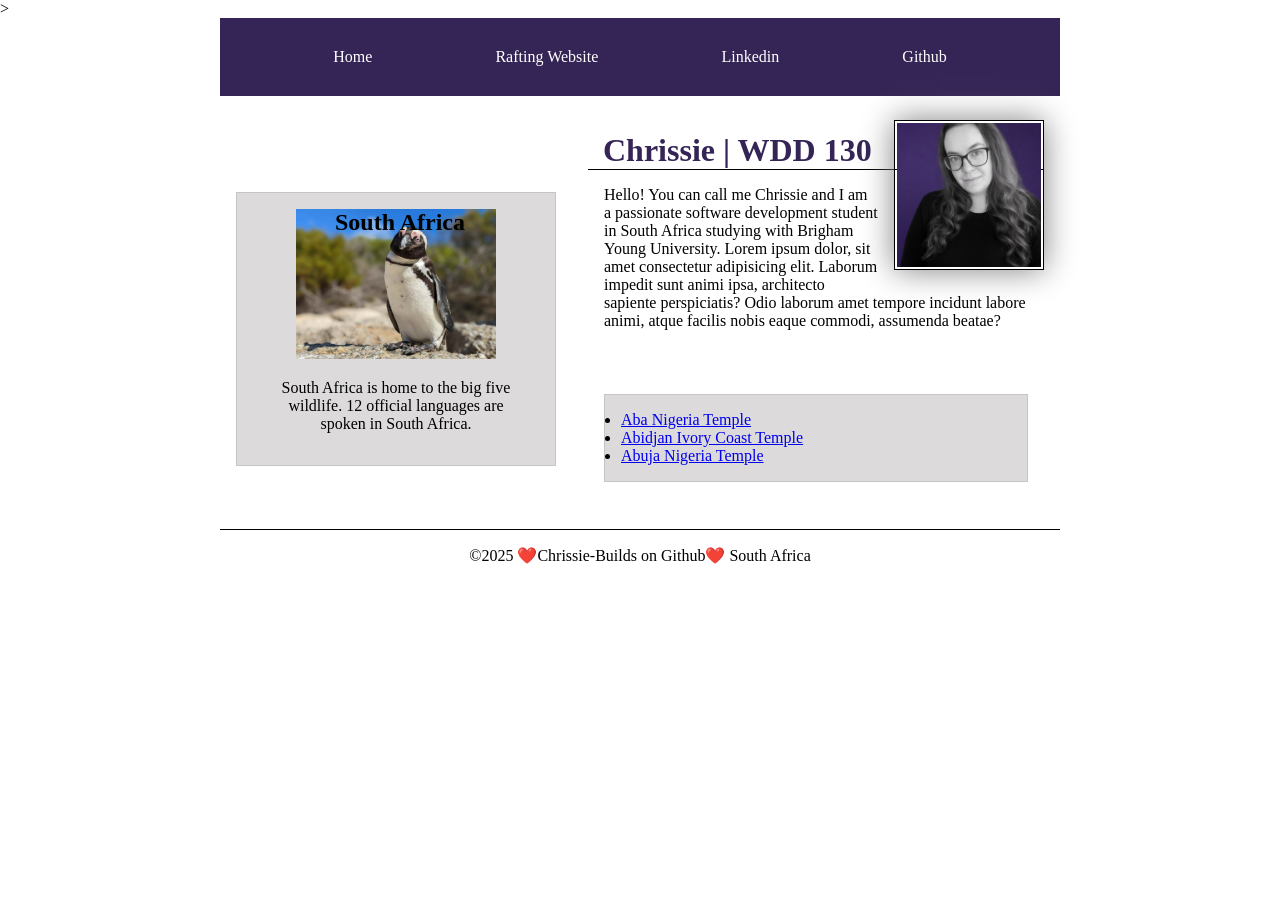
<file: index.html>
<!DOCTYPE html>
<html lang="en">

<head>
    <meta charset="UTF-8">
    <meta name="viewport" content="width=device-width, initial-scale=1.0">
    <title>Chrissie | WDD 130</title>
    <meta name="description" content="Personal Home Page">
    <meta name="author" content="Chrissie">>
    <link rel="stylesheet" href="styles/styles.css">
</head>

<body>
    <header>
        <nav>
            <a href="#">Home</a>
            <a href="wwr/">Rafting Website</a>
            <a href="https://www.linkedin.com/in/christineall/">Linkedin</a>
            <a href="https://github.com/chrissie-builds">Github</a>
        </nav>
    </header>

    <div class="grid">
        <main>
            <h1>Chrissie | WDD 130</h1>
            <img src="images/profile.jpeg" alt="Profile Picture of Christie" width="200">
            <p>Hello! You can call me Chrissie and I am a passionate software development student in
                South Africa studying with Brigham Young University. Lorem ipsum dolor, sit amet
                consectetur adipisicing elit. Laborum impedit sunt animi ipsa, architecto sapiente
                perspiciatis? Odio laborum amet tempore incidunt labore animi, atque facilis nobis
                eaque
                commodi, assumenda beatae?</p>

            <ul class="box">
                <li><a href="https://www.churchofjesuschrist.org/temples/details/aba-nigeria-temple?lang=eng"
                      target="_blank" rel="noopener">Aba Nigeria Temple</a></li>
                <li><a href="https://www.churchofjesuschrist.org/temples/details/abidjan-ivory-coast-temple?lang=eng"
                      target="_blank" rel="noopener">Abidjan Ivory Coast Temple</a></li>
                <li><a href="https://www.churchofjesuschrist.org/temples/details/abuja-nigeria-temple?lang=eng"
                      target="_blank" rel="noopener">Abuja Nigeria Temple</a></li>
            </ul>
        </main>

        <aside class="box">
            <h2>South Africa</h2>
            <img src="images/boulders-beach.jpg"
              alt="Picture of a penguin at Boulders Beach South Africa">
            <p>South Africa is home to the big five wildlife. 12 official languages are spoken in
                South
                Africa.</p>
        </aside>
    </div>
    <footer>
        <p>&copy;2025 ❤️Chrissie-Builds on Github❤️ South Africa</p>
    </footer>
</body>

</html>
</file>
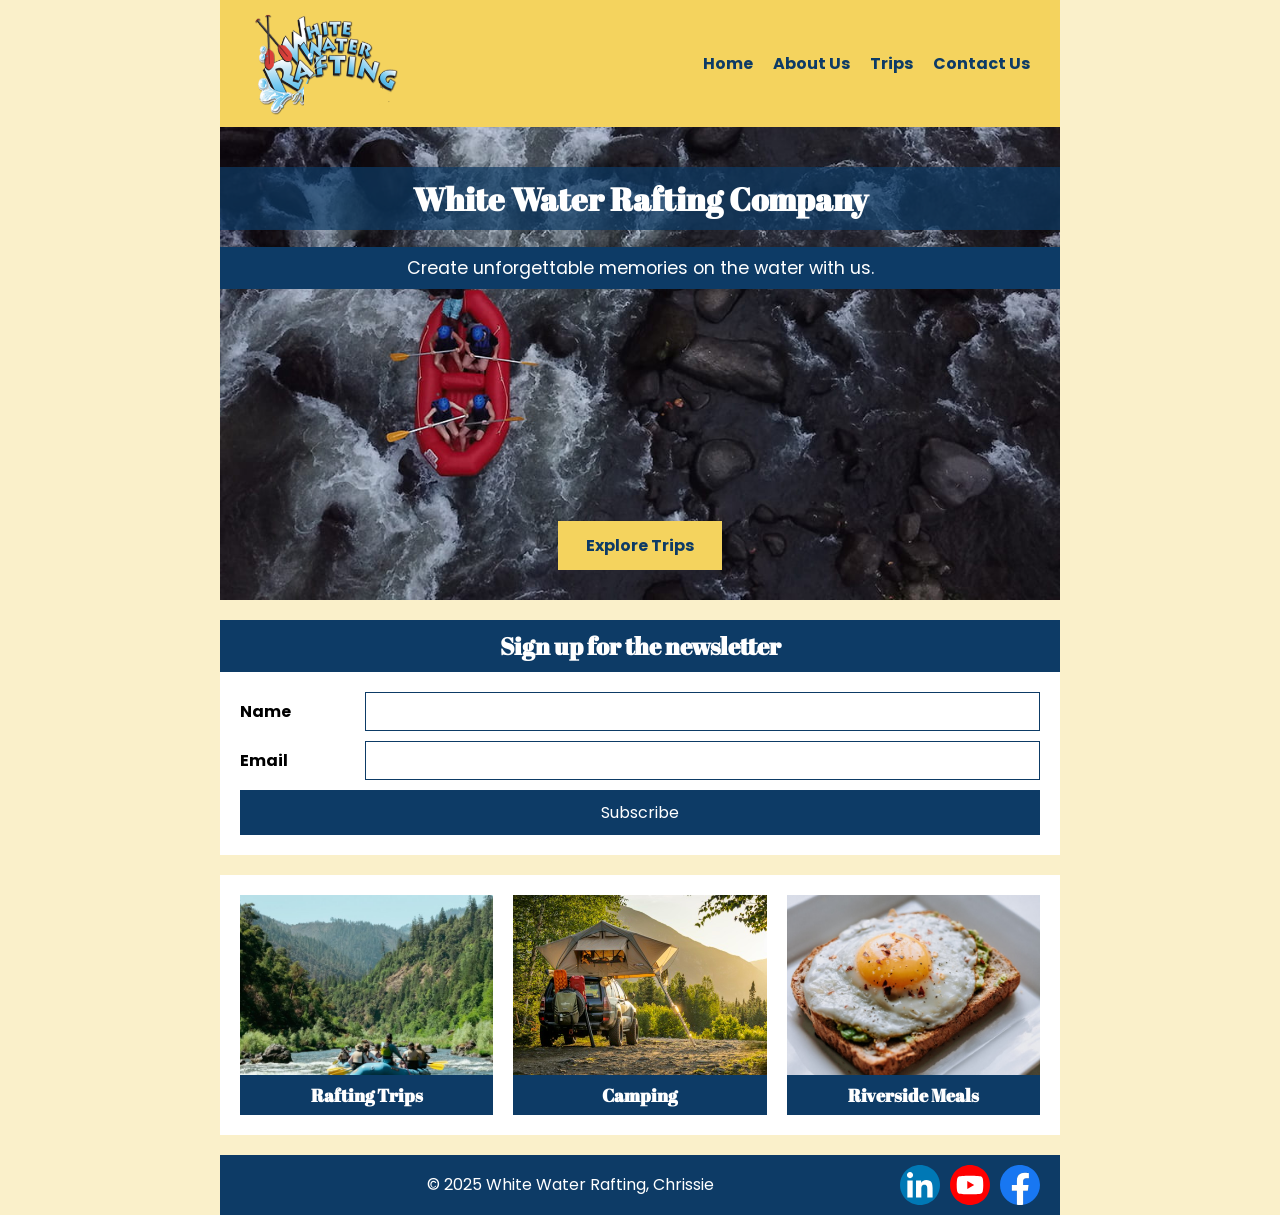
<file: wwr/index.html>
<!DOCTYPE html>
<html lang="en">

<head>
    <meta charset="UTF-8">
    <meta name="viewport" content="width=device-width, initial-scale=1.0">
    <title>White Water Rafting Site | WDD130 | Chrissie</title>
    <meta name="description" content="White Water Rafting Site">
    <link rel="stylesheet"
      href="https://fonts.googleapis.com/css2?family=Abril+Fatface&amp;family=Poppins">
    <meta name="author" content="Chrissie">
    <link rel="stylesheet" href="styles/rafting.css">
</head>

<body>
    <header>
        <img src="images/wwr-logo.png" alt="White Water Rafting Logo" width="150">
        <nav>
            <a href="index.html">Home</a>
            <a href="about.html">About Us</a>
            <a href="trips.html">Trips</a>
            <a href="contact.html">Contact Us</a>
        </nav>
    </header>

    <main>
        <!--Hero Section-->
        <div class="hero-section">
            <img src="images/home-hero.jpg"
              alt="Image of a group of people rafting on a rocky river">
            <h1>White Water Rafting Company</h1>
            <p>Create unforgettable memories on the water with us.</p>
            <a href="trips.html" class="btn">Explore Trips</a>
        </div>

        <!--Newsletter Section-->
        <form>
            <h2>Sign up for the newsletter</h2>
            <label for="username">Name</label>
            <input type="text" id="username" name="username">
            <label for="usermail">Email</label>
            <input type="email" id="usermail" name="usermail">
            <button type="submit">Subscribe</button>
        </form>

        <!--Rafting Sites Section-->
        <div class="rafting-sites">
            <div class="rafting-section">
                <img src="images/rafting-home.jpg" alt="Image of a group of people rafting">
                <h2>Rafting Trips</h2>
            </div>
            <div class="camping-section">
                <img src="images/camping-home.jpg" alt="Image of a camping tent and a car">
                <h2>Camping</h2>
            </div>
            <div class="meals-section">
                <img src="images/meals-home.jpg"
                  alt="Image of a meal of egg avocado on toast served by the company">
                <h2>Riverside Meals</h2>
            </div>
        </div>
    </main>

    <!-- Footer -->
    <footer>
        <p>&copy; 2025 White Water Rafting, Chrissie</p>
        <nav class="socialmedia">
            <a href="https://www.linkedin.com">
                <img src="images/linkedin.svg" alt="LinkedIn Logo">
            </a>
            <a href="https://www.youtube.com">
                <img src="images/youtube.svg" alt="YouTube Logo">
            </a>
            <a href="https://web.facebook.com/">
                <img src="images/facebook.svg" alt="Facebook Logo">
            </a>
        </nav>

    </footer>
</body>

</html>
</file>
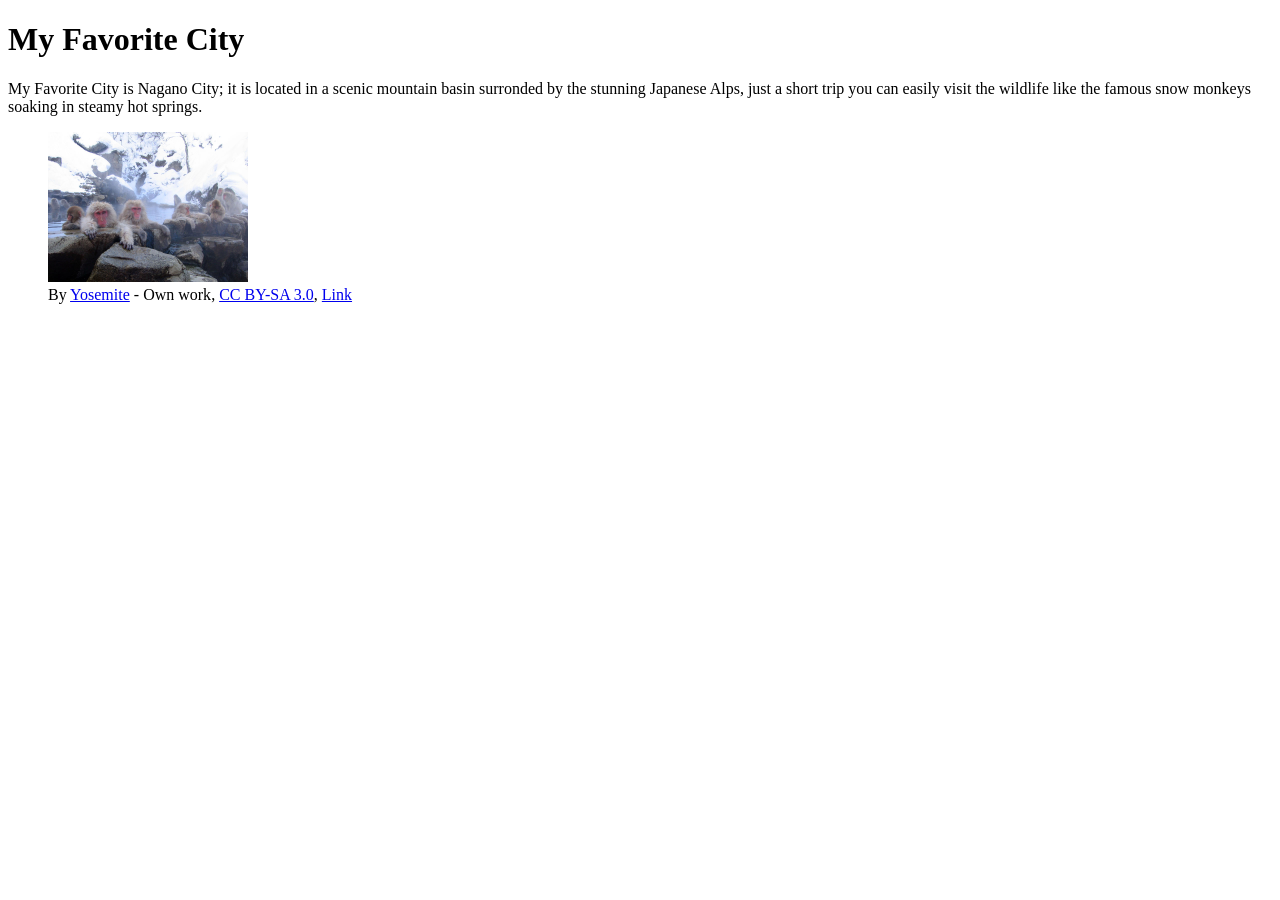
<file: week01/favorite-city.html>
<!DOCTYPE html>
<html lang="en">

<head>
    <meta charset="UTF-8">
    <meta name="viewport" content="width=device-width, initial-scale=1.0">
    <title>Favorite City - Chrissie</title>
</head>

<body>
    <h1>My Favorite City</h1>
    <p>My Favorite City is Nagano City; it is located in a scenic mountain basin surronded by the
        stunning Japanese Alps,
        just a short trip you can easily visit the wildlife like the famous snow monkeys
        soaking in steamy hot springs.</p>
    <figure>
        <img src="images/jigokudani-hotspring.jpg"
          alt="Image of Jigokudani Hotspring in Nagano Japan" width="200">
        <br>By <a
          href="//commons.wikimedia.org/w/index.php?title=User:Yosemite&amp;action=edit&amp;redlink=1"
          class="new" title="User:Yosemite (page does not exist)">Yosemite</a> - <span
          class="int-own-work" lang="en">Own work</span>, <a
          href="http://creativecommons.org/licenses/by-sa/3.0/"
          title="Creative Commons Attribution-Share Alike 3.0">CC BY-SA 3.0</a>, <a
          href="https://commons.wikimedia.org/w/index.php?curid=59752">Link</a>
    </figure>
</body>

</html>
</file>
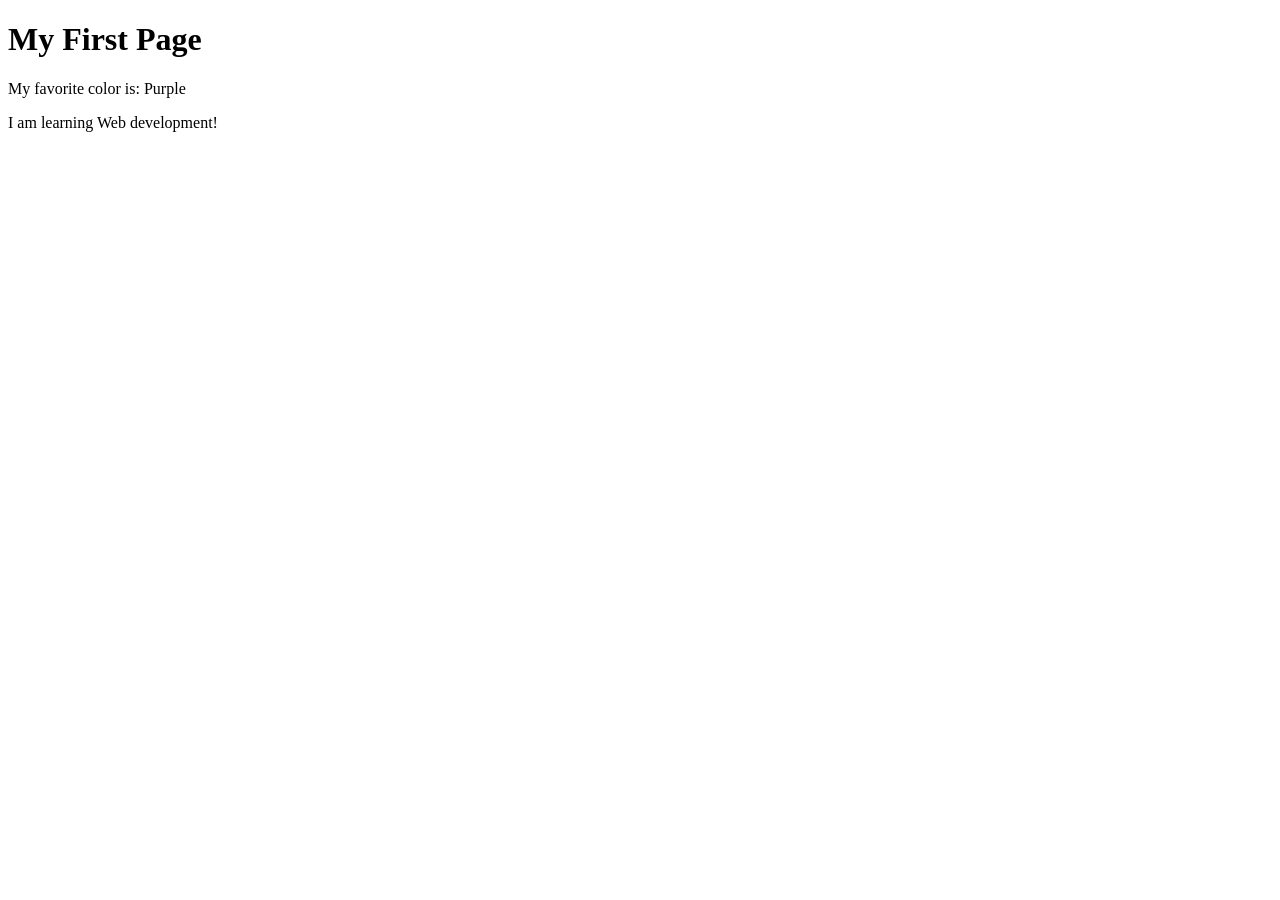
<file: week01/first-page.html>
<!DOCTYPE html>
<html lang="en">

<head>
    <meta charset="UTF-8">
    <meta name="viewport" content="width=device-width, initial-scale=1.0">
    <title>My First Page</title>
</head>

<body>
    <h1>My First Page</h1>
    <p>My favorite color is: Purple</p>
    <p>I am learning Web development!</p>
</body>

</html>
</file>
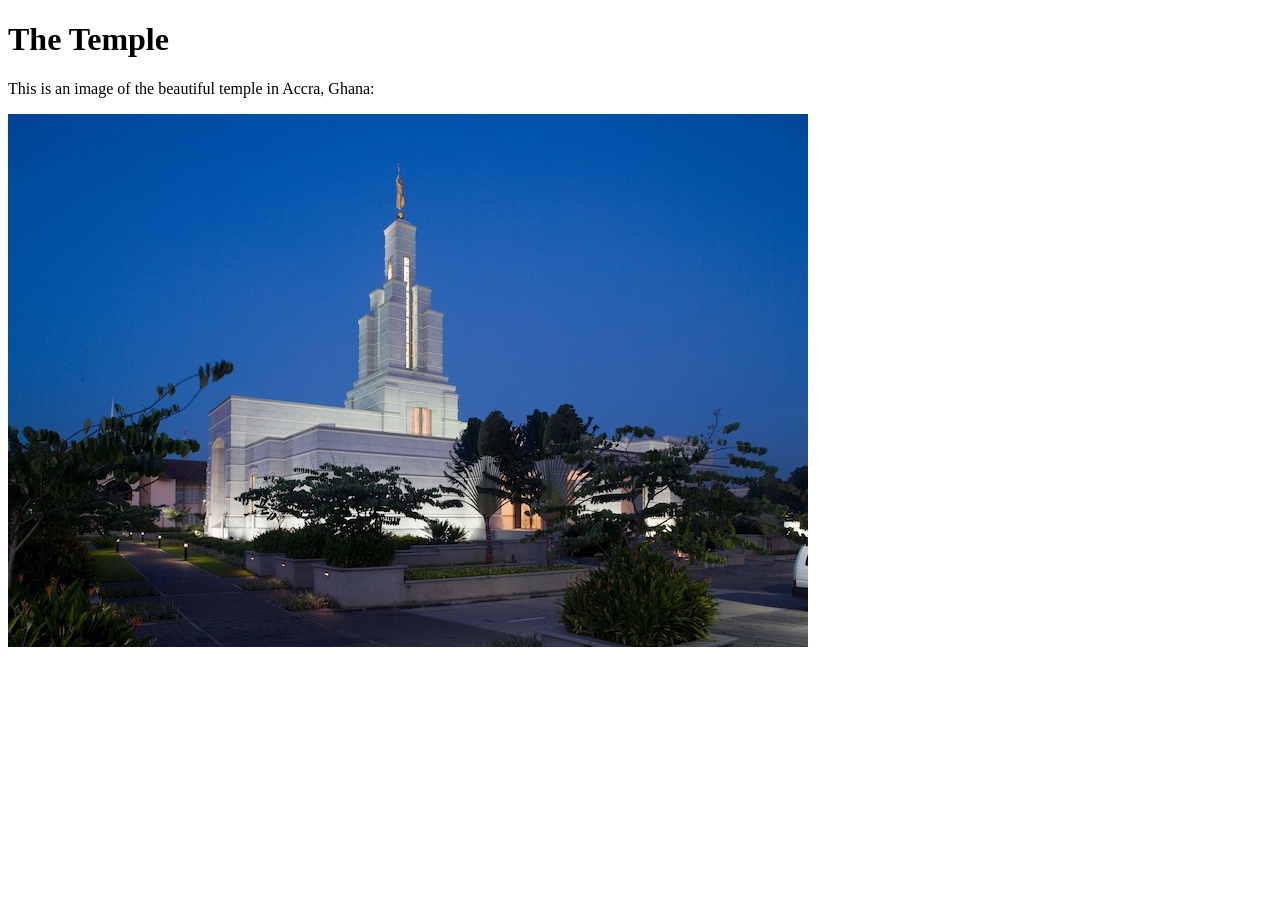
<file: week01/images-solution.html>
<!DOCTYPE html>
<html lang="en">
<head>
    <meta charset="UTF-8">
    <meta name="viewport" content="width=device-width, initial-scale=1.0">
    <title>Temple Image</title>
</head>
<body>
    <h1>The Temple</h1>
    <p>This is an image of the beautiful temple in Accra, Ghana:</p>
    <img src="images/temple-small.jpg" alt="The Accra Ghana Temple">
    
</body>
</html>
</file>
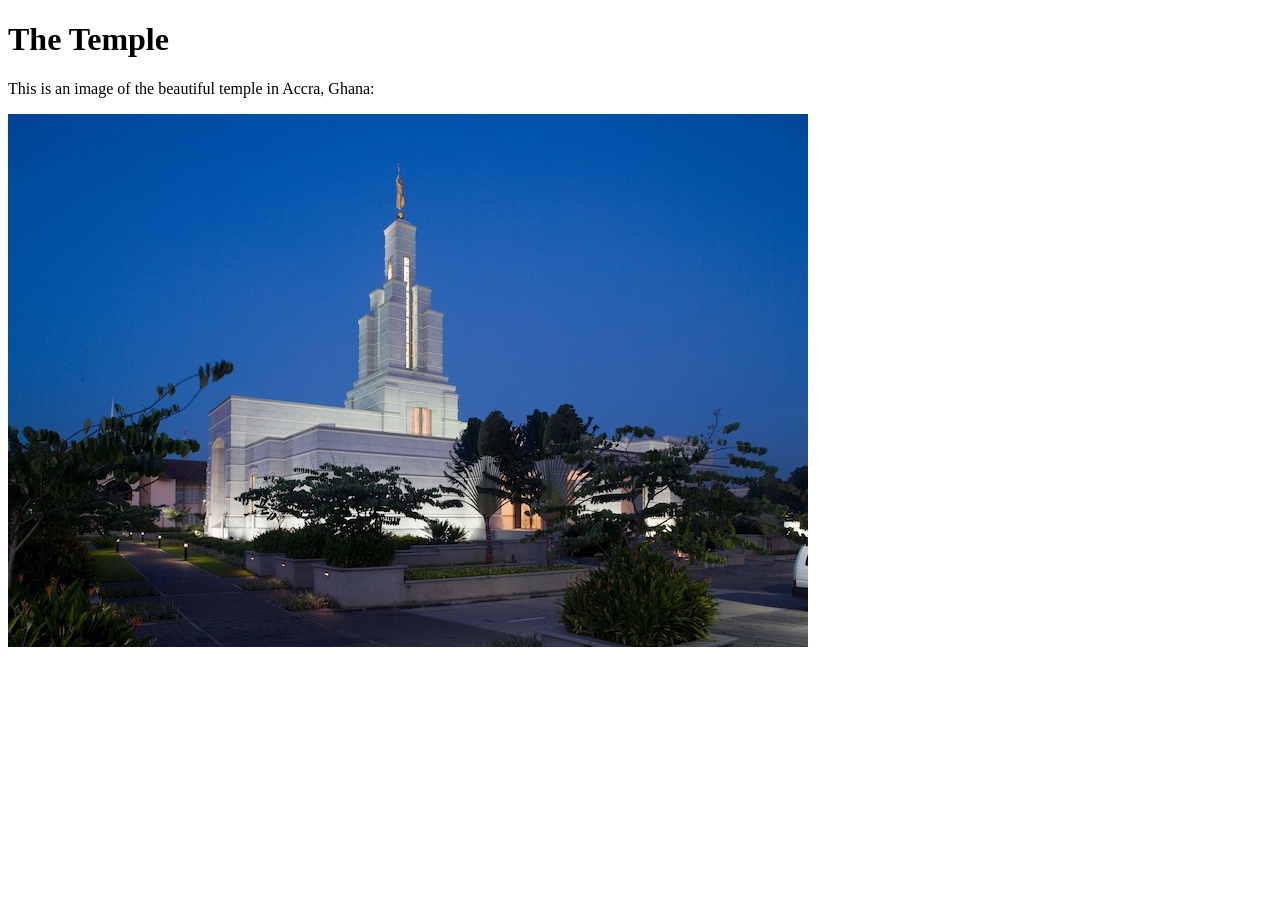
<file: week01/images.html>
<!DOCTYPE html>
<html lang="en">

<head>
    <meta charset="UTF-8">
    <meta name="viewport" content="width=device-width, initial-scale=1.0">
    <title>Temple Image</title>
</head>

<body>
    <h1>The Temple</h1>
    <p>This is an image of the beautiful temple in Accra, Ghana:</p>
    <img src="images/temple-small.jpg" alt="The Accra Ghana Temple">

</body>

</html>
</file>
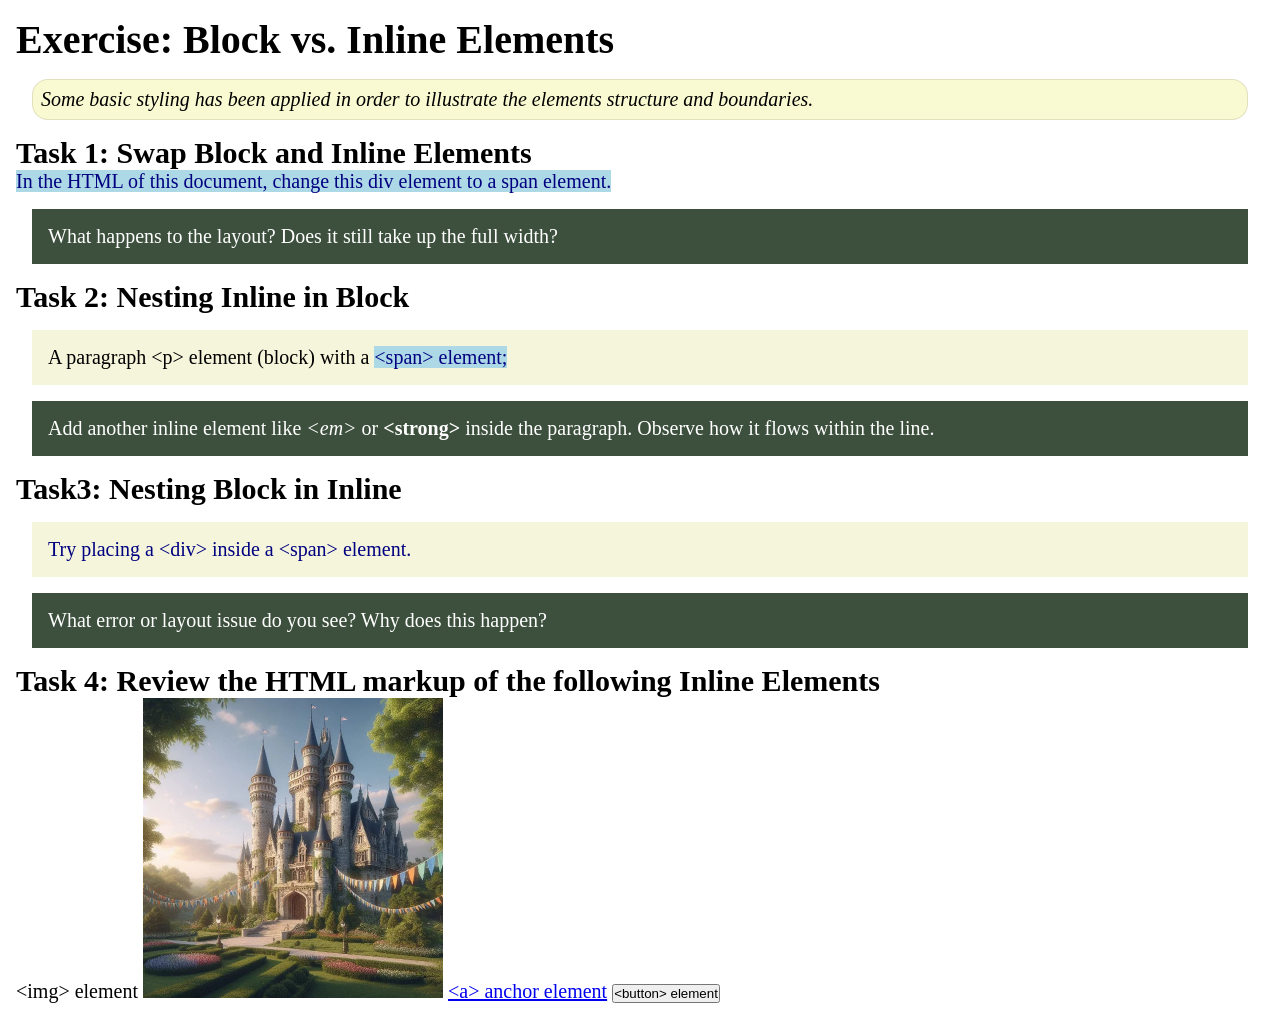
<file: week02/block-vs-inline.html>
<!DOCTYPE html>
<html lang="en">

<head>
    <meta charset="UTF-8">
    <meta name="viewport" content="width=device-width, initial-scale=1.0">
    <title>Exercise: Block vs. Inline Elements</title>
    <link rel="stylesheet" href="styles/block-vs-inline.css">
</head>

<body>
    <main>
        <h1>Exercise: Block vs. Inline Elements</h1>
        <p class="note">Some basic styling has been applied in order to illustrate the elements
            structure and
            boundaries.</p>

        <h2>Task 1: Swap Block and Inline Elements</h2>
        <span>In the HTML of this document, change this div element to a span element.</span>

        <p class="question">What happens to the layout? Does it still take up the full width?</p>

        <h2>Task 2: Nesting Inline in Block</h2>
        <p>A paragraph &lt;p&gt; element (block) with a <span>&lt;span&gt; element;</span></p>
        <p class="question">Add another inline element like <em>&lt;em&gt;</em> or
            <strong>&lt;strong&gt;</strong> inside the
            paragraph. Observe
            how it flows within the line.
        </p>

        <h2>Task3: Nesting Block in Inline</h2>
        <span>
            <div>Try placing a &lt;div&gt; inside a &lt;span&gt; element.</div>
        </span>
        <p class="question">What error or layout issue do you see? Why does this happen?</p>


        <h2>Task 4: Review the HTML markup of the following Inline Elements</h2>
        &lt;img&gt; element
        <img src="images/castle.webp" alt="placeholder image (images are inline)" width="300"
          height="300">
        <a href="https://churchofjesuschrist.org">&lt;a&gt; anchor element</a>
        <button type="button">&lt;button&gt; element</button>
    </main>
</body>

</html>
</file>
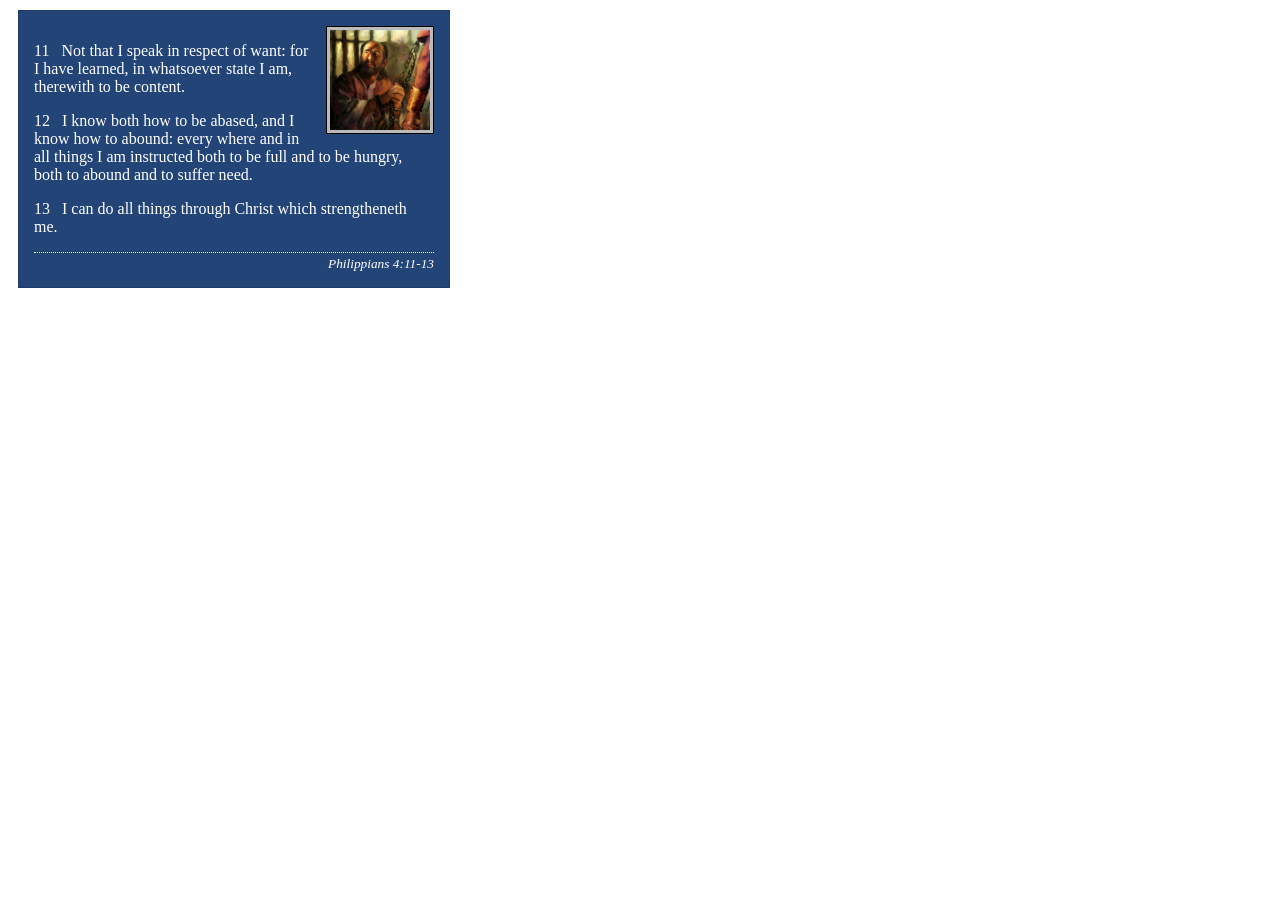
<file: week02/box-model-solution.html>
<!DOCTYPE html>
<html lang="en">
<head>
    <meta charset="UTF-8">
    <meta name="viewport" content="width=device-width, initial-scale=1.0">
    <title>Box Model Activity</title>
    <link rel="stylesheet" href="styles/box-model-solution.css">
</head>
<body>
    <main>
        <div class="callout">
            <img src="images/apostle-paul-imprisoned.webp" alt="Paul the Apostle - Imprisoned in Rome" width="200" height="200">
            <blockquote>
                <p>11 &nbsp; Not that I speak in respect of want: for I have learned, in whatsoever state I am, therewith to be content.</p>
                <p>12 &nbsp; I know both how to be abased, and I know how to abound: every where and in all things I am instructed both to be full and to be hungry, both to abound and to suffer need.</p>
                <p>13 &nbsp; I can do all things through Christ which strengtheneth me.</p>
            </blockquote>
            <cite>Philippians 4:11-13</cite>
        </div>
    </main>
</body>
</html>
</file>
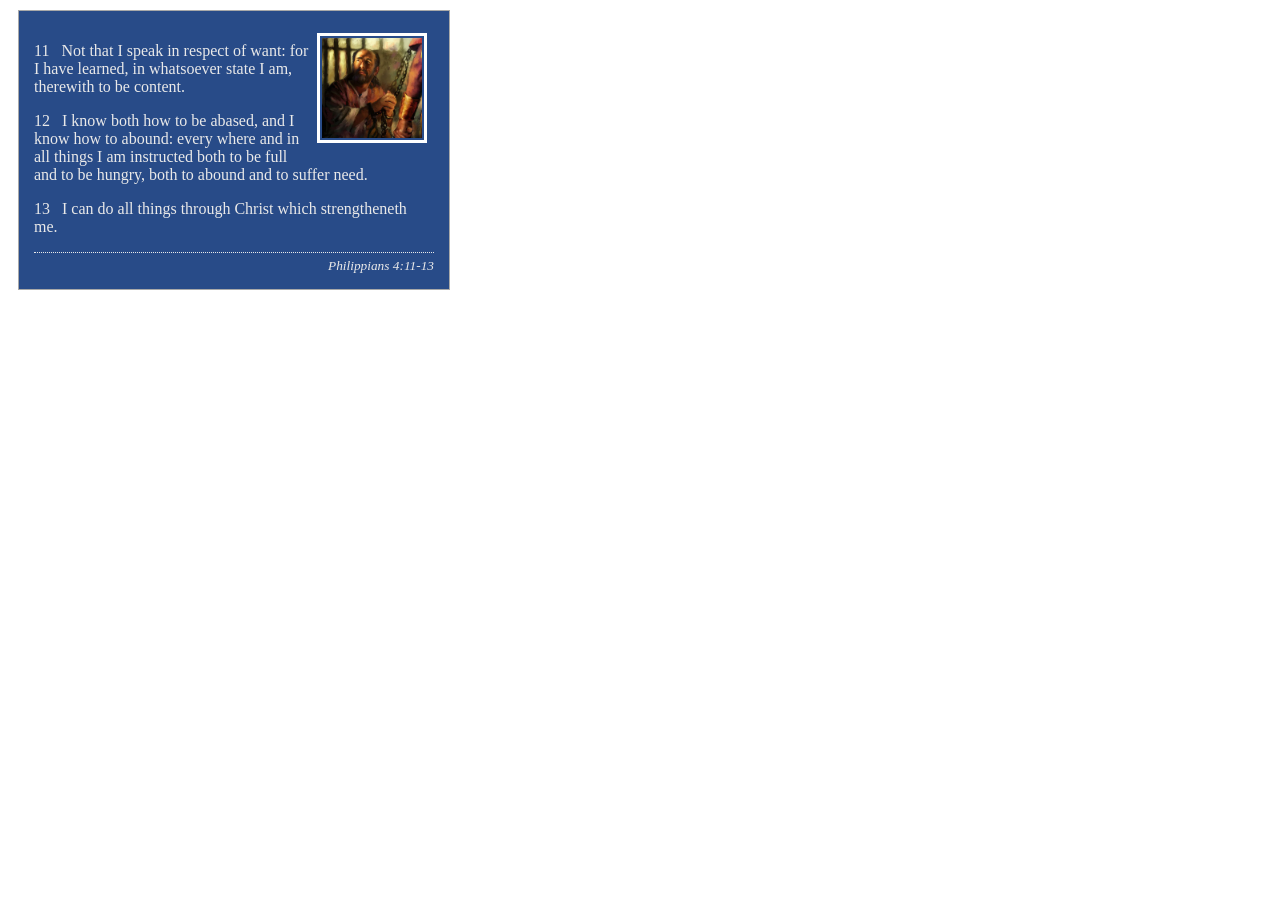
<file: week02/box-model.html>
<!DOCTYPE html>
<html lang="en">

<head>
    <meta charset="UTF-8">
    <meta name="viewport" content="width=device-width, initial-scale=1.0">
    <title>Box Model Activity</title>
    <link rel="stylesheet" href="styles/box-model.css">
</head>

<body>
    <main>
        <div class="callout">
            <img src="images/apostle-paul-imprisoned.webp"
              alt="Paul the Apostle - Imprisoned in Rome" width="200" height="200">
            <blockquote>
                <p>11 &nbsp; Not that I speak in respect of want: for I have learned, in whatsoever
                    state I am, therewith to be content.</p>
                <p>12 &nbsp; I know both how to be abased, and I know how to abound: every where and
                    in all things I am instructed both to be full and to be hungry, both to abound
                    and to suffer need.</p>
                <p>13 &nbsp; I can do all things through Christ which strengtheneth me.</p>
            </blockquote>
            <cite>Philippians 4:11-13</cite>
        </div>
    </main>
</body>

</html>
</file>
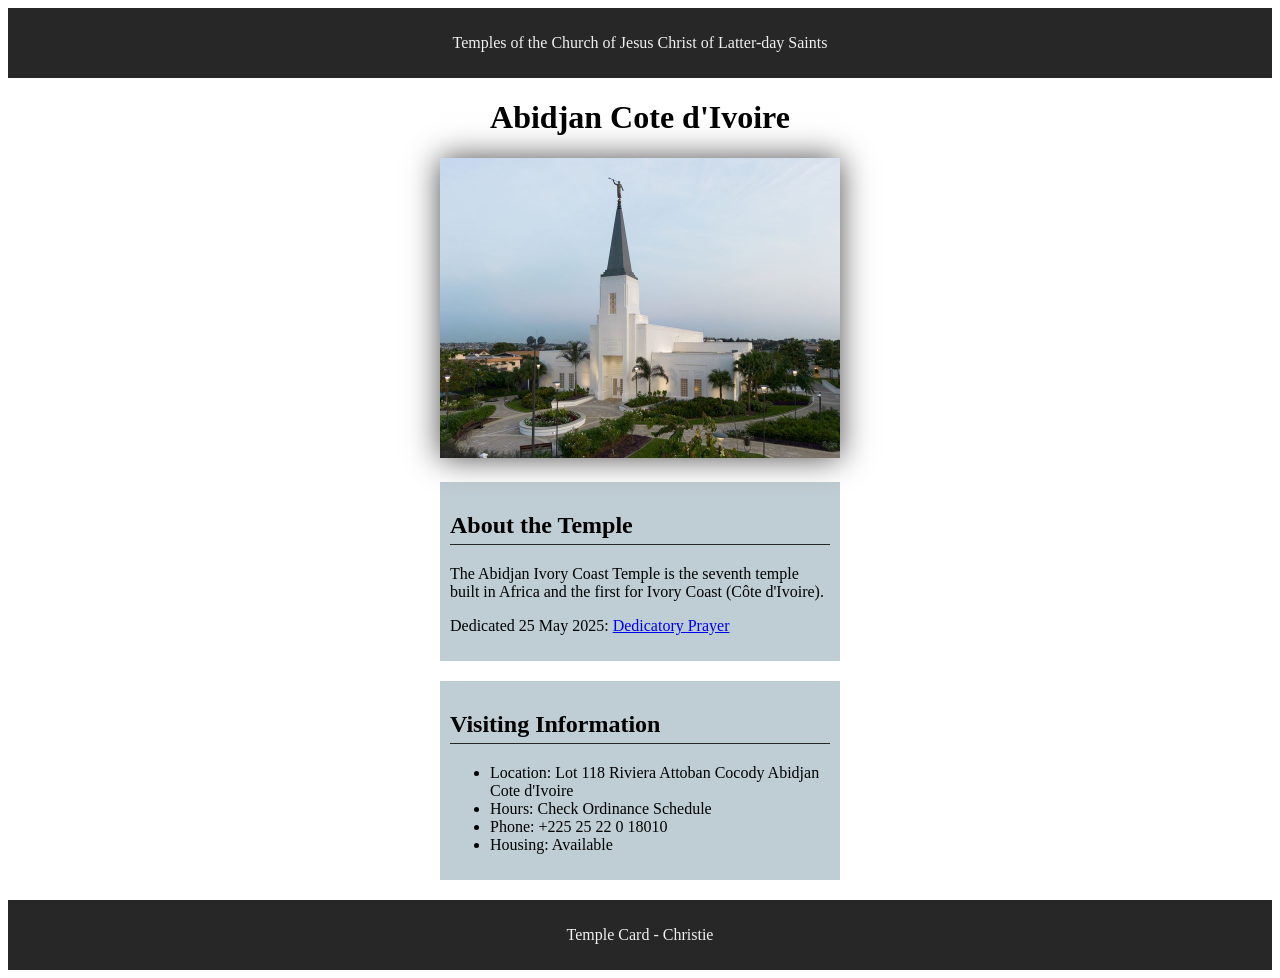
<file: week02/temple.html>
<!DOCTYPE html>
<html lang="en">

<head>
    <meta charset="UTF-8">
    <meta name="viewport" content="width=device-width, initial-scale=1.0">
    <title>Temple Card - Abidjan Cote d'Ivoire</title>
    <link rel="stylesheet" href="styles/temple.css">
</head>

<body>
    <header>
        <p>Temples of the Church of Jesus Christ of Latter-day Saints</p>
    </header>
    <main>
        <h1>Abidjan Cote d'Ivoire</h1>
        <picture>
            <img src="images/abidjan-ivory-coast.jpeg" alt="Abidjan Cote d'Ivoire Temple">
        </picture>
        <section>
            <h2>About the Temple</h2>
            <p>The Abidjan Ivory Coast Temple is the seventh temple built in Africa and the first
                for Ivory Coast (Côte
                d'Ivoire).</p>
            <p>Dedicated 25 May 2025: <a
                  href="https://www.churchofjesuschrist.org/temples/dedicatory-prayer/abidjan-ivory-coast-temple/2025-05-25?lang=eng"
                  target="_blank" rel="noopener noreferrer">Dedicatory Prayer</a></p>
        </section>
        <section>
            <h2>Visiting Information</h2>
            <ul>
                <li>Location: Lot 118 Riviera Attoban Cocody Abidjan Cote d'Ivoire</li>
                <li>Hours: Check Ordinance Schedule</li>
                <li>Phone: +225 25 22 0 18010</li>
                <li>Housing: Available</li>
            </ul>
        </section>
    </main>
    <footer>
        <p>Temple Card - Christie</p>
    </footer>
</body>

</html>
</file>
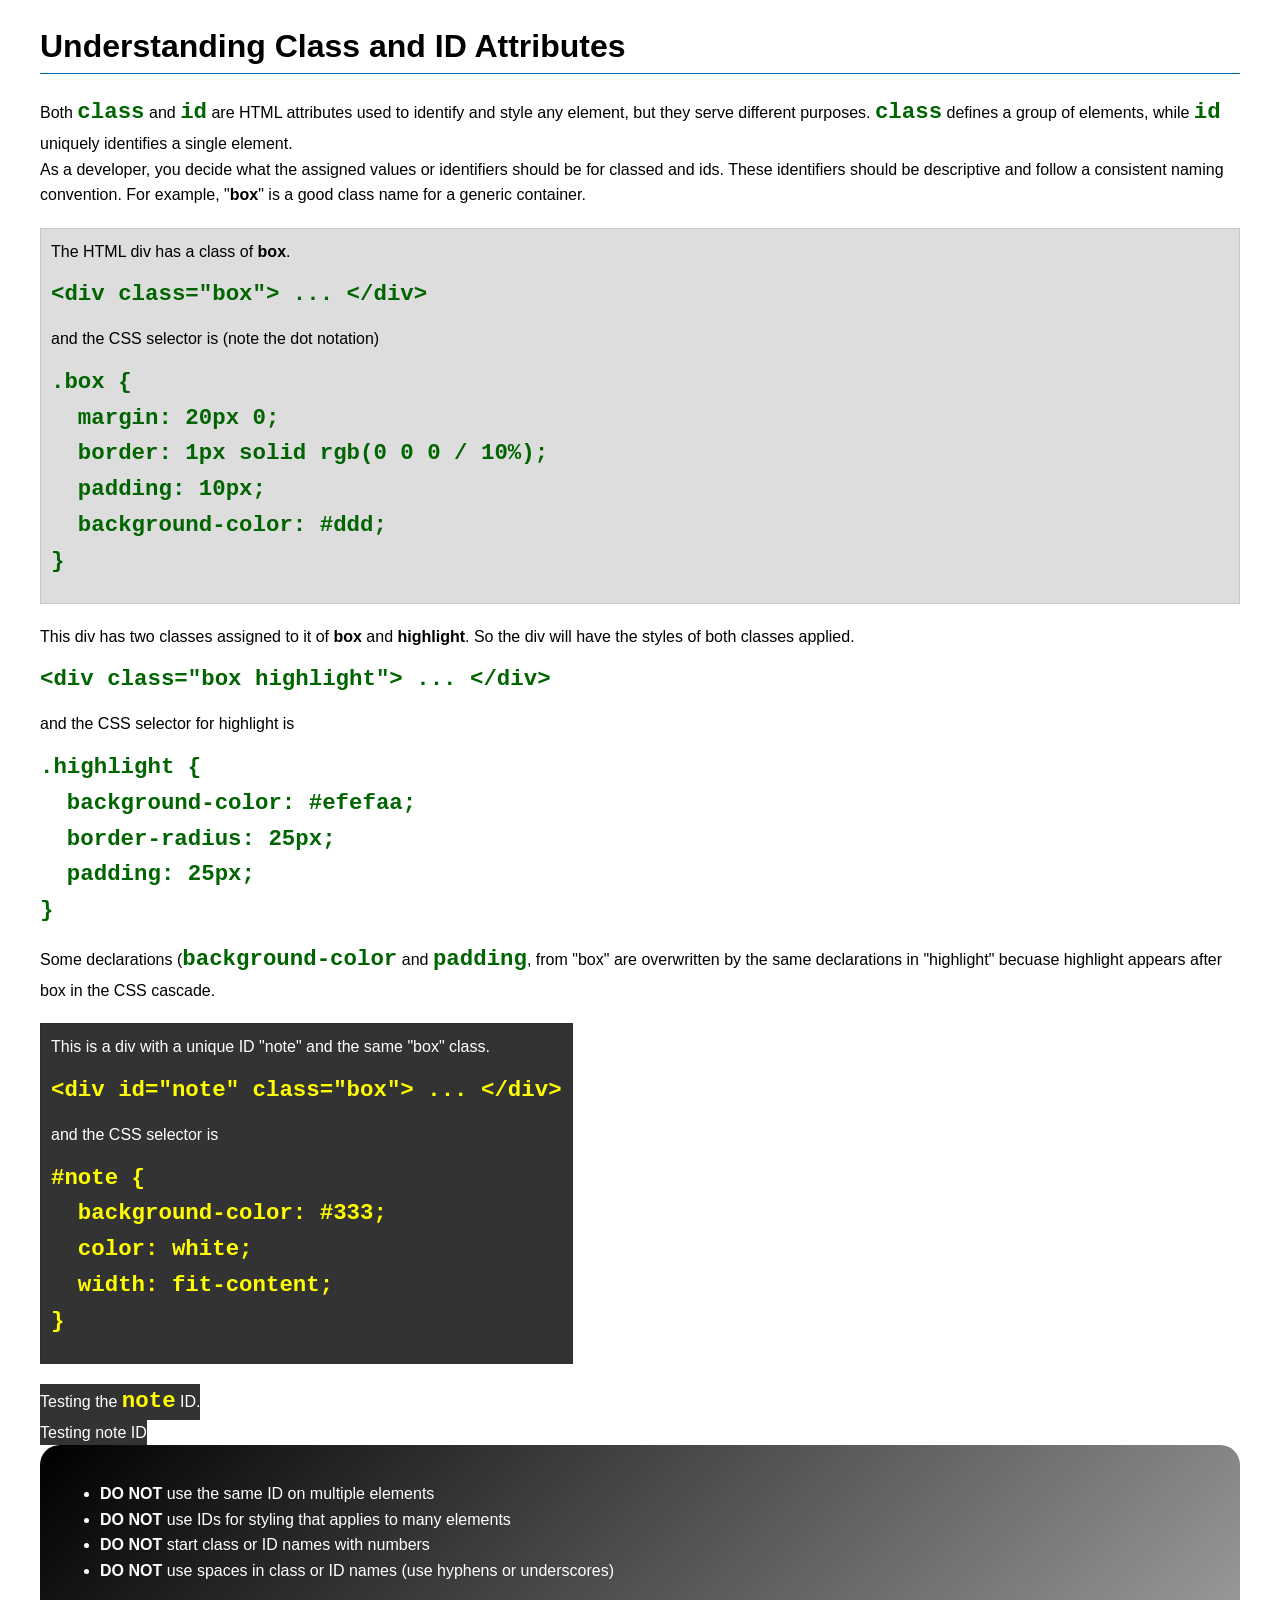
<file: week03/class-and-id.html>
<!DOCTYPE html>
<html lang="en">

<head>
    <meta charset="UTF-8">
    <meta name="viewport" content="width=device-width, initial-scale=1.0">
    <title>Class vs ID Attributes</title>
    <link rel="stylesheet" href="styles/class-and-id.css">
</head>

<body>
    <h1>Understanding Class and ID Attributes</h1>
    <p>Both <code>class</code> and <code>id</code> are HTML attributes used to identify and style
        any element, but they
        serve different purposes. <code>class</code> defines a group of elements, while
        <code>id</code> uniquely
        identifies a single element.
    </p>
    <p>As a developer, you decide what the assigned values or identifiers should be for classed and
        ids. These
        identifiers should be
        descriptive and follow a consistent naming convention. For example, "<strong>box</strong>"
        is a good class name
        for a generic container.</p>
    <div class="box">
        <p>The HTML div has a class of <strong>box</strong>.</p>
        <pre><code class="html">&lt;div class="box"&gt; ... &lt;/div&gt;</code></pre>
        and the CSS selector is (note the dot notation)
        <pre><code class="css">.box {
  margin: 20px 0;
  border: 1px solid rgb(0 0 0 / 10%);
  padding: 10px;
  background-color: #ddd; 
}</code></pre>
    </div>

    <div>
        <p>This div has two classes assigned to it of <strong>box</strong> and
            <strong>highlight</strong>. So the div
            will have the styles of both classes applied.
        </p>
        <pre><code class="html">&lt;div class="box highlight"&gt; ... &lt;/div&gt;</code></pre>
        and the CSS selector for highlight is
        <pre><code class="css">.highlight {
  background-color: #efefaa;
  border-radius: 25px;
  padding: 25px;
}</code></pre>
        <p>Some declarations (<code>background-color</code> and <code>padding</code>, from "box" are
            overwritten by the same declarations in "highlight" becuase highlight appears after box
            in the CSS cascade.</p>
    </div>

    <div id="note" class="box">
        <p>This is a div with a unique ID "note" and the same "box" class.</p>
        <pre><code class="html">&lt;div id="note" class="box"&gt; ... &lt;/div&gt;</code></pre>
        and the CSS selector is
        <pre><code class="css">#note {
  background-color: #333;
  color: white;
  width: fit-content;
}</code></pre>
    </div>

    <div id="note">
        <p>Testing the <code>note</code> ID.</p>
    </div>

    <div id="note">
        <p>Testing note ID</p>
    </div>

    <section id="best-practice">
        <ul>
            <li><strong>DO NOT</strong> use the same ID on multiple elements</li>
            <li><strong>DO NOT</strong> use IDs for styling that applies to many elements</li>
            <li><strong>DO NOT</strong> start class or ID names with numbers</li>
            <li><strong>DO NOT</strong> use spaces in class or ID names (use hyphens or underscores)
            </li>
        </ul>
    </section>


</body>

</html>
</file>
<file: styles/styles.css>
* {
    margin: 0;
    padding: 0;
    box-sizing: border-box;
}

:root {
    --heading-background-color: #352556;
    --small-text-color: white;
    --heading-text-color: #352556;
    --second-background-color: #dcdada;
}

main {
    max-width: 840px;
    grid-column: 2/3;
    margin: 1rem;
}

/* header,
footer {
    max-width: 840px;
    margin: 0 auto;
} */

header,
.grid,
footer {
    max-width: 840px;
    margin: 0 auto;
}

.grid {
    display: grid;
    align-items: center;
}

nav {
    background-color: var(--heading-background-color);
    padding: 10px;
    display: flex;
    justify-content: space-evenly;
    align-items: center;
}

nav a {
    display: block;
    color: var(--small-text-color);
    display: block;
    padding: 20px;
    text-decoration: none;
}

h1 {
    color: var(--heading-text-color);
    padding: 20px 0 0 15px;
    border-bottom: 1px solid black;
}

main img {
    float: right;
    width: 150px;
    height: auto;
    border: 1px solid black;
    padding: 2px;
    box-shadow: 0 0 30px gray;
    margin: -50px 0px 1rem 1rem;
}

p {
    margin: 1rem;
}

aside {
    position: relative;
    width: 20rem;
    margin: 1rem;
    border: 1px solid black;
    padding: 1rem;
    background-color: var(--second-background-color);
    color: #201f1f;
    text-align: center;
    grid-column: 1/2;
    grid-row: 1/2;
}

aside h2 {
    position: absolute;
    right: 90px;
}

aside img {
    width: 200px;
    height: auto;
}

footer {
    margin-top: 15px;
    border-top: 1px solid #000000;
    text-align: center;
}

/*Class Selectors*/
.box {
    margin: 4rem 1rem 1rem;
    border: 1px solid rgb(0 0 0 / 10%);
    padding: 1rem;
    background-color: var(--second-background-color);
    color: black;
}
</file>
<file: wwr/styles/rafting.css>
* {
    margin: 0;
    padding: 0;
    box-sizing: border-box;
}

:root {
    --header-background-color: #0D3B66;
    --primary-color: #F4D35E;
    --secondary-color: #FAF0CA;
    --heading-font: "Abril Fatface", serif;
    --body-font: Poppins, sans-serif;
}

body {
    background-color: var(--secondary-color);
    font-family: var(--body-font);
    color: black;
}

header,
main,
footer {
    max-width: 840px;
    margin: 0 auto;
}

/* Header */
header {
    background-color: var(--primary-color);
    display: grid;
    grid-template-columns: 200px 1fr;
    align-items: center;
    padding: 10px 30px;
}

header > img {
    width: 150px;
    height: auto;
}

/* Navigation */
header nav {
    display: flex;
    justify-content: flex-end;
    align-items: center;
    gap: 20px;
}

header nav a {
    text-decoration: none;
    color: var(--header-background-color);
    font-weight: bold;
}

/* Hero Section */
.hero {
    position: relative;
    width: 100%;
}

.hero > img {
    display: block;
    width: 100%;
    height: auto;
}

.hero h1 {
    font-family: var(--heading-font);
    position: absolute;
    top: 40px;
    left: 0;
    width: 100%;
    padding: 10px;
    text-align: center;
    background-color: rgba(244, 211, 94, 0.7);
    color: white;
    font-size: 2rem;
}

.hero article {
    position: absolute;
    bottom: 20px;
    left: 20px;
    right: 20px;
    background-color: rgba(244, 211, 94, 0.85);
    color: white;
    padding: 15px;
    display: flex;
    align-items: center;
    gap: 20px;
    flex-wrap: wrap;
}

.hero article h2 {
    width: 100%;
    font-family: var(--heading-font);
    font-size: 1.2rem;
    margin-bottom: 5px;
}

.hero article img {
    width: 100px;
    height: auto;
    order: 2;
}

.hero article p {
    flex: 1;
    margin: 0;
    font-size: 0.9rem;
    line-height: 1.4;
}

/* History Section */
.history {
    margin: 20px 0;
    display: grid;
    grid-template-columns: 1fr 140px 1fr;
    column-gap: 20px;
    align-items: center;
    background-color: white;
}

.history h2 {
    grid-column: 1 / 4;
    font-family: var(--heading-font);
    text-align: center;
    background-color: var(--header-background-color);
    color: white;
    padding: 10px;
}

.history p {
    padding: 15px;
    line-height: 1.4;
}

.history img {
    width: 140px;
    height: 100px;
    object-fit: cover;
}

/* Adventures Section */
.adventures {
    margin: 20px 0;
    background-color: white;
}

.adventures h2 {
    font-family: var(--heading-font);
    text-align: center;
    background-color: var(--header-background-color);
    color: white;
    padding: 10px;
}

.adventure-gallery {
    display: grid;
    grid-template-columns: repeat(5, 1fr);
    gap: 20px;
    padding: 20px;
}

.adventure-gallery figure {
    text-align: center;
}

.adventure-gallery img {
    width: 100%;
    height: 100px;
    object-fit: cover;
    display: block;
}

.adventure-gallery figcaption {
    margin-top: 8px;
    font-size: 0.85rem;
}

/* Footer */
footer {
    background-color: var(--header-background-color);
    color: white;
    display: flex;
    align-items: center;
    justify-content: space-between;
    padding: 10px 20px;
}

footer p {
    margin: 0 auto;
}

.socialmedia {
    display: flex;
    gap: 10px;
    align-items: center;
}

.socialmedia a {
    text-decoration: none;
}

.socialmedia img {
    width: 40px;
    height: 40px;
    display: block;
}

/* ===== Contact Page ===== */
main.contact {
    display: grid;
    grid-template-columns: 1fr 1fr;
    column-gap: 20px;
    padding: 20px;
}

main.contact > h1,
main.contact > .company-info,
main.contact > .team-container {
    grid-column: 1 / -1;
}

main.contact > h1 {
    font-family: var(--heading-font);
    text-align: center;
    padding-bottom: 10px;
}

/* Company Information */
.company-info {
    text-align: center;
    padding-bottom: 15px;
}

.company-info address,
.company-info p {
    padding: 4px;
    font-style: normal;
    line-height: 1.4;
}

/* Google Map */
.google-maps iframe {
    width: 100%;
    height: 100%;
    min-height: 420px;
    border: 0;
    display: block;
}

/* Contact Form */
main h1 {
    text-align: center;
    font-family: var(--heading-font);
}

.contact-form {
    background-color: white;
    padding: 20px;
}

.form-group {
    display: grid;
    grid-template-columns: 110px 1fr;
    align-items: start;
    gap: 10px;
    margin-bottom: 15px;
}

.form-group > label {
    font-weight: bold;
    padding-top: 6px;
}

.contact-form input[type="text"],
.contact-form input[type="email"],
.contact-form textarea {
    width: 100%;
    padding: 8px;
    border: 1px solid var(--header-background-color);
    font-family: var(--body-font);
    font-size: 0.9rem;
}

.contact-form textarea {
    min-height: 100px;
    resize: vertical;
}

.radio-group {
    display: flex;
    flex-direction: column;
    gap: 6px;
    padding-top: 6px;
}

.radio-option,
.checkbox-option {
    display: flex;
    align-items: center;
    gap: 8px;
    font-weight: normal;
}

.checkbox-option {
    grid-column: 1 / -1;
}

.submit-btn {
    width: 100%;
    padding: 10px;
    background-color: var(--header-background-color);
    color: white;
    border: none;
    font-family: var(--body-font);
    font-size: 1rem;
    cursor: pointer;
}

.submit-btn:hover {
    background-color: var(--primary-color);
    color: var(--header-background-color);
}

/* Employee Profiles */
.team-container {
    display: grid;
    grid-template-columns: repeat(3, 1fr);
    gap: 20px;
    padding: 0 20px 20px;
    background-color: white;
}

.team-container h2 {
    grid-column: 1 / -1;
    margin: 0 -20px 10px;
    text-align: center;
}

.team-heading {
    background-color: var(--header-background-color);
    color: white;
}

.profile-card {
    text-align: center;
}

.profile-card img {
    width: 100%;
    height: 180px;
    object-fit: cover;
    display: block;
}

.caption {
    padding-top: 8px;
    font-size: 0.85rem;
}

.caption .name {
    font-weight: bold;
}

/* Small screens */
@media screen and (max-width: 700px) {
    main.contact {
        grid-template-columns: 1fr;
        row-gap: 20px;
    }

    main.contact > .google-maps,
    main.contact > .contact-form {
        grid-column: 1 / -1;
    }

    .team-container {
        grid-template-columns: 1fr;
    }
}

/* Home Page */

/* Hero Section */
.hero-section {
    position: relative;
    width: 100%;
    margin-bottom: 20px;
}

.hero-section > img {
    display: block;
    width: 100%;
    height: auto;
}

.hero-section h1 {
    font-family: var(--heading-font);
    position: absolute;
    top: 40px;
    left: 0;
    width: 100%;
    padding: 10px;
    text-align: center;
    background-color: rgba(13, 59, 102, 0.7);
    color: white;
    font-size: 2rem;
}

.hero-section > p {
    position: absolute;
    top: 120px;
    left: 0;
    width: 100%;
    text-align: center;
    color: white;
    font-size: 1.1rem;
    background-color: var(--header-background-color);
    padding: 8px 0;
}

.hero-section > .btn {
    position: absolute;
    bottom: 30px;
    left: 50%;
    transform: translateX(-50%);
    padding: 12px 28px;
    background-color: var(--primary-color);
    border: none;
    cursor: pointer;
    font-family: var(--body-font);
    font-size: 1rem;
    text-decoration: none;
    color: var(--header-background-color);
    font-weight: bold;
}

.hero-section > .btn:hover {
    background-color: var(--header-background-color);
    color: white;
}

/* Newsletter Form */
main > form:not(.contact-form) {
    display: grid;
    grid-template-columns: 110px 1fr;
    gap: 10px 15px;
    align-items: center;
    background-color: white;
    padding: 20px;
    margin-bottom: 20px;
}

main > form:not(.contact-form) h2 {
    grid-column: 1 / -1;
    font-family: var(--heading-font);
    text-align: center;
    background-color: var(--header-background-color);
    color: white;
    padding: 10px;
    margin: -20px -20px 10px;
}

main > form:not(.contact-form) label {
    font-weight: bold;
}

main > form:not(.contact-form) input {
    width: 100%;
    padding: 8px;
    border: 1px solid var(--header-background-color);
    font-family: var(--body-font);
    font-size: 0.9rem;
}

main > form:not(.contact-form) button {
    grid-column: 1 / -1;
    padding: 10px;
    background-color: var(--header-background-color);
    color: white;
    border: none;
    font-family: var(--body-font);
    font-size: 1rem;
    cursor: pointer;
}

main > form:not(.contact-form) button:hover {
    background-color: var(--primary-color);
    color: var(--header-background-color);
}

/* Rafting Sites Section */
.rafting-sites {
    display: grid;
    grid-template-columns: repeat(3, 1fr);
    gap: 20px;
    background-color: white;
    padding: 20px;
    margin-bottom: 20px;
}

.rafting-sites img {
    width: 100%;
    height: 180px;
    object-fit: cover;
    display: block;
}

.rafting-sites h2 {
    font-family: var(--heading-font);
    text-align: center;
    background-color: var(--header-background-color);
    color: white;
    padding: 8px;
    font-size: 1.1rem;
}

/* Trips Page */
.trips-container {
    display: grid;
    grid-template-columns: repeat(3, 1fr);
    gap: 20px;
    background-color: white;
    padding: 20px;
    margin-bottom: 20px;
}

.trips-container > div {
    display: flex;
    flex-direction: column;
}

.trips-container h2 {
    font-family: var(--heading-font);
    text-align: center;
    background-color: var(--header-background-color);
    color: white;
    padding: 8px;
    font-size: 1.1rem;
}

.trips-container h3 {
    font-size: 0.85rem;
    font-weight: normal;
    padding: 8px 0;
    text-align: center;
}

.trips-container p {
    font-size: 0.9rem;
    line-height: 1.4;
    padding-bottom: 10px;
    flex: 1;
}

.trips-container img {
    width: 100%;
    height: 160px;
    object-fit: cover;
    display: block;
}

/* Trips Call To Action */
.cta-contact {
    position: relative;
    margin-bottom: 20px;
}

.cta-contact img {
    display: block;
    width: 100%;
    height: 260px;
    object-fit: cover;
}

.cta-contact .btn {
    position: absolute;
    top: 50%;
    left: 50%;
    transform: translate(-50%, -50%);
    padding: 12px 28px;
    background-color: var(--primary-color);
    border: none;
    cursor: pointer;
    font-family: var(--body-font);
    font-size: 1rem;
    text-decoration: none;
    color: var(--header-background-color);
    font-weight: bold;
}

.cta-contact .btn:hover {
    background-color: var(--header-background-color);
    color: white;
}

/* Small screens */
@media screen and (max-width: 700px) {

    .rafting-sites,
    .trips-container {
        grid-template-columns: 1fr;
    }

    .hero-section h1 {
        font-size: 1.3rem;
        top: 10px;
    }

    .hero-section > p {
        top: 70px;
        font-size: 0.9rem;
    }

    .hero-section > button {
        bottom: 10px;
        padding: 8px 18px;
    }
}
</file>
<file: week02/styles/block-vs-inline.css>
* {
    margin: 0;
    padding: 0;
}

body {
    font-size: 20px;
    margin: 1rem;
}

p,
div {
    background-color: beige;
    margin: 1rem;
    padding: 1rem;
}

span {
    color: navy;
    background-color: lightblue;
}

code {
    margin: 0;
    padding: 0;
    color: green;
    font-size: 1.2rem;
}

.note {
    font-style: italic;
    background-color: lightgoldenrodyellow;
    border-radius: 1rem;
    border: 1px solid rgb(0 0 0 / 10%);
    margin: 1rem;
    padding: .5rem;
}

.question {
    background-color: #3d503d;
    color: #fff;
}
</file>
<file: week02/styles/box-model-solution.css>
.callout {
    max-width: 400px;
    margin: 10px;
    border: 1px solid rgba(0, 0, 0, .1);
    padding: 15px;
    background-color: #247;
    color: #fff;
}

.callout img {
    float: right;
    margin: 0 0 10px 15px;
    border: 1px solid #000;
    padding: 3px;
    background-color: #bbb;
    width: 100px;
    height: auto;

}

blockquote {
    margin: 0;
}

cite {
    display: block;
    border-top: 1px dotted #fff;
    padding-top: 3px;
    text-align: right;
    font-size: smaller;
}
</file>
<file: week02/styles/box-model.css>
.callout {
    max-width: 400px;
    margin: 10px;
    border: 1px solid darkgrey;
    padding: 15px;
    background-color: #284B88;
    color: #e9e9e9;
}

.callout img {
    float: right;
    margin: 7px;
    border: 3px solid white;
    padding: 2px;
    width: 100px;
    height: 100px;
}

blockquote {
    margin: 0;
}

cite {
    display: block;
    border-top: 1px dotted #e9e9e9;
    padding-top: 5px;
    text-align: right;
    font-size: smaller;
}
</file>
<file: week02/styles/temple.css>
header,
footer {
    background-color: #282727;
    color: #f0f0f0;
    text-align: center;
    padding: 10px;
}

main {
    width: 400px;
    margin: 0 auto;
}

img {
    width: 100%;
    height: auto;
    box-shadow: 0 0 30px #4d4a4a;
}

section {
    background-color: #bfced4;
    padding: 10px;
    margin: 20px 0;
}

h1 {
    text-align: center;
}

h2 {
    border-bottom: 1px solid #282727;
    padding-bottom: 5px;
}
</file>
<file: week03/styles/class-and-id.css>
body {
    font-family: Arial, sans-serif;
    line-height: 1.6;
    margin: 0;
    padding: 0 40px;
}

h1 {
    border-bottom: 1px solid rgb(0 110 182);
    padding-bottom: 0;
}

p {
    margin: 0;
}

code {
    color: darkgreen;
    font-weight: 700;
    font-size: 1.4rem;
}

/* Class examples - can be reused */

.box {
    margin: 20px 0;
    border: 1px solid rgb(0 0 0 / 10%);
    padding: 10px;
    background-color: #ddd;
    /* this is shorthand for #dddddd */
}

.highlight {
    background-color: #efefaa;
    border-radius: 25px;
    padding: 25px;
}

/* ID examples - should be unique */

#note {
    background-color: #333;
    color: white;
    width: fit-content;
}

#note code {
    color: yellow;
}

#best-practice {
    background: linear-gradient(135deg, #000 0%, #999 100%);
    color: white;
    border-radius: 20px;
    padding: 20px
}
</file>
